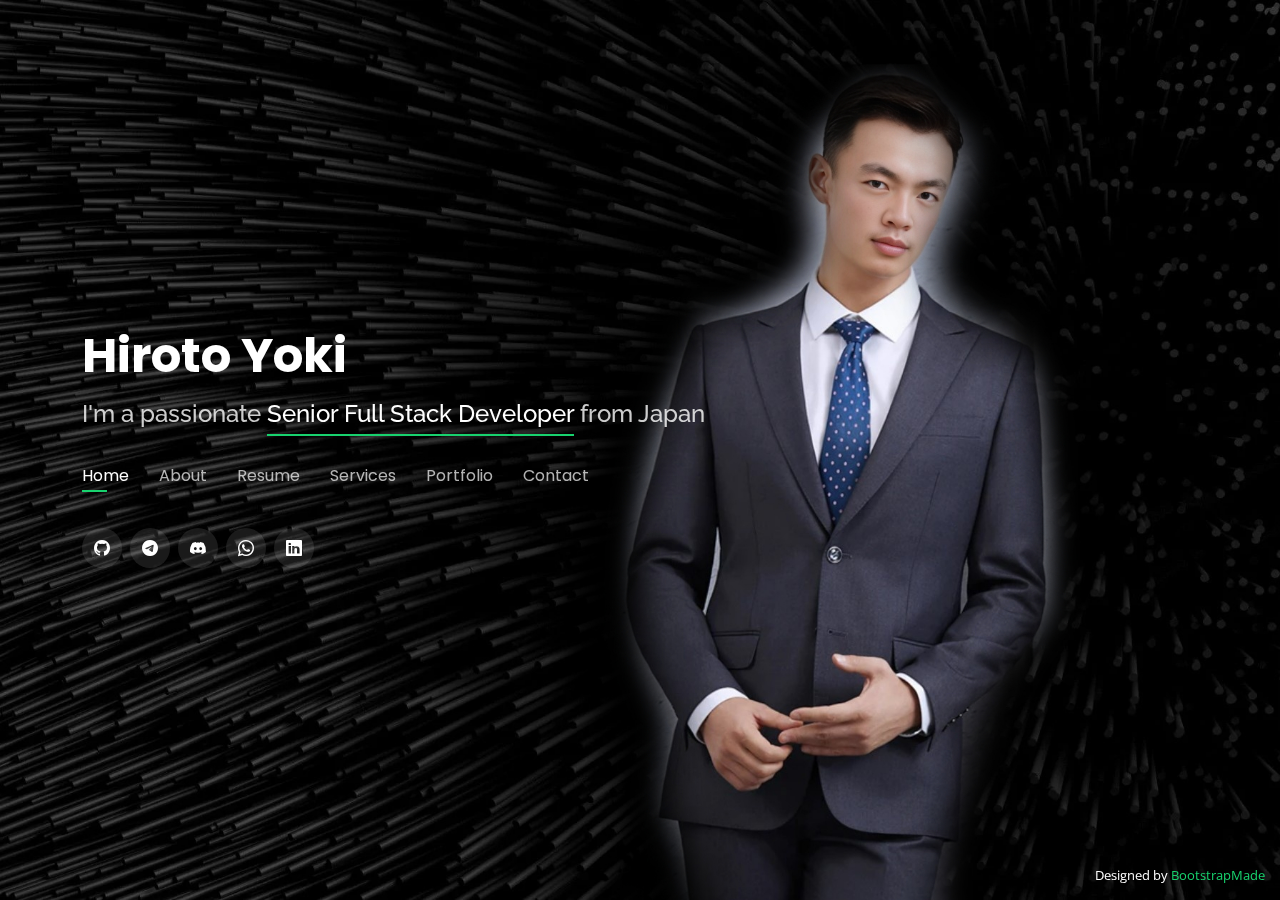
<file: index.html>
<!DOCTYPE html>
<html lang="en">

<head>
  <meta charset="utf-8">
  <meta content="width=device-width, initial-scale=1.0" name="viewport">

  <title>Personal Bootstrap Template</title>
  <meta content="" name="description">
  <meta content="" name="keywords">

  <!-- Favicons -->
  <link href="assets/img/favicon.png" rel="icon">
  <link href="assets/img/apple-touch-icon.png" rel="apple-touch-icon">

  <!-- Google Fonts -->
  <link href="https://fonts.googleapis.com/css?family=Open+Sans:300,300i,400,400i,600,600i,700,700i|Raleway:300,300i,400,400i,500,500i,600,600i,700,700i|Poppins:300,300i,400,400i,500,500i,600,600i,700,700i" rel="stylesheet">

  <!-- Vendor CSS Files -->
  <link href="assets/vendor/bootstrap/css/bootstrap.min.css" rel="stylesheet">
  <link href="assets/vendor/bootstrap-icons/bootstrap-icons.css" rel="stylesheet">
  <link href="assets/vendor/boxicons/css/boxicons.min.css" rel="stylesheet">
  <link href="assets/vendor/glightbox/css/glightbox.min.css" rel="stylesheet">
  <link href="assets/vendor/remixicon/remixicon.css" rel="stylesheet">
  <link href="assets/vendor/swiper/swiper-bundle.min.css" rel="stylesheet">

  <!-- Template Main CSS File -->
  <link href="assets/css/style.css" rel="stylesheet">

  <!-- =======================================================
  * Template Name: Personal
  * Updated: Sep 18 2023 with Bootstrap v5.3.2
  * Template URL: https://bootstrapmade.com/personal-free-resume-bootstrap-template/
  * Author: BootstrapMade.com
  * License: https://bootstrapmade.com/license/
  ======================================================== -->
</head>

<body>

  <!-- ======= Header ======= -->
  <header id="header">
    <div class="container">

      <h1><a href="index.html">Hiroto Yoki</a></h1>
      <!-- Uncomment below if you prefer to use an image logo -->
      <!-- <a href="index.html" class="mr-auto"><img src="assets/img/logo.png" alt="" class="img-fluid"></a> -->
      <h2>I'm a passionate <span>Senior Full Stack Developer</span> from Japan</h2>

      <nav id="navbar" class="navbar">
        <ul>
          <li><a class="nav-link active" href="#header">Home</a></li>
          <li><a class="nav-link" href="#about">About</a></li>
          <li><a class="nav-link" href="#resume">Resume</a></li>
          <li><a class="nav-link" href="#services">Services</a></li>
          <li><a class="nav-link" href="#portfolio">Portfolio</a></li>
          <li><a class="nav-link" href="#contact">Contact</a></li>
        </ul>
        <i class="bi bi-list mobile-nav-toggle"></i>
      </nav><!-- .navbar -->

      <div class="social-links">
        <a href="https://github.com/Timon-star-max" class="github"><i class="bi bi-github"></i></a>
        <a href="#" class="telegram"><i class="bi bi-telegram"></i></a>
        <a href="#" class="discord"><i class="bi bi-discord"></i></a>
        <a href="#" class="whatsapp"><i class="bi bi-whatsapp"></i></a>
        <a href="#" class="linkedin"><i class="bi bi-linkedin"></i></a>
      </div>

    </div>
  </header><!-- End Header -->

  <!-- ======= About Section ======= -->
  <section id="about" class="about">

    <!-- ======= About Me ======= -->
    <div class="about-me container">

      <div class="section-title">
        <h2>About</h2>
        <p>Learn more about me</p>
      </div>

      <div class="row">
        <div class="col-lg-4" data-aos="fade-right">
          <img src="assets/img/me.png" class="img-fluid" alt="">
        </div>
        <div class="col-lg-8 pt-4 pt-lg-0 content" data-aos="fade-left">
          <h3>Senior Web Developer &amp; Mobile App Developer</h3>
          <p class="fst-italic">
            I am a Top notch full stack developer or Rated web/mobile designer with 7+years of experience creating brilliant web/mobile designs and development's ability.
In other word, there is no task that have not been able to accomplish so far, and I will continue to perfectly satisfy client's needs with genius ability.
          </p>
          <div class="row">
            <div class="col-lg-6">
              <ul>
                <li><i class="bi bi-chevron-right"></i> <strong>Birthday:</strong> <span>1 May 1988</span></li>
                <li><i class="bi bi-chevron-right"></i> <strong>Website:</strong> <span>Timon-star-max.github.io</span></li>
                <li><i class="bi bi-chevron-right"></i> <strong>Phone:</strong> <span>+1 315 629 9975</span></li>
                <li><i class="bi bi-chevron-right"></i> <strong>Address:</strong> <span>Tanaka Harunacho, Sakyo-ku-shi</span></li>
              </ul>
            </div>
            <div class="col-lg-6">
              <ul>
                <li><i class="bi bi-chevron-right"></i> <strong>Age:</strong> <span>35</span></li>
                <li><i class="bi bi-chevron-right"></i> <strong>Degree:</strong> <span>Master</span></li>
                <li><i class="bi bi-chevron-right"></i> <strong>Freelance:</strong> <span>Available</span></li>
                <li><i class="bi bi-chevron-right"></i> <strong>Hourly Rate:</strong> <span>40$</span></li>
              </ul>
            </div>
          </div>
          <p>
            Officiis eligendi itaque labore et dolorum mollitia officiis optio vero. Quisquam sunt adipisci omnis et ut. Nulla accusantium dolor incidunt officia tempore. Et eius omnis.
            Cupiditate ut dicta maxime officiis quidem quia. Sed et consectetur qui quia repellendus itaque neque. Aliquid amet quidem ut quaerat cupiditate. Ab et eum qui repellendus omnis culpa magni laudantium dolores.
          </p>
        </div>
      </div>

    </div><!-- End About Me -->

    <!-- ======= Counts ======= -->
    <div class="counts container">

      <div class="row">

        <div class="col-lg-3 col-md-6">
          <div class="count-box">
            <i class="bi bi-emoji-smile"></i>
            <span data-purecounter-start="0" data-purecounter-end="232" data-purecounter-duration="1" class="purecounter"></span>
            <p>Happy Clients</p>
          </div>
        </div>

        <div class="col-lg-3 col-md-6 mt-5 mt-md-0">
          <div class="count-box">
            <i class="bi bi-journal-richtext"></i>
            <span data-purecounter-start="0" data-purecounter-end="521" data-purecounter-duration="1" class="purecounter"></span>
            <p>Projects</p>
          </div>
        </div>

        <div class="col-lg-3 col-md-6 mt-5 mt-lg-0">
          <div class="count-box">
            <i class="bi bi-headset"></i>
            <span data-purecounter-start="0" data-purecounter-end="1463" data-purecounter-duration="1" class="purecounter"></span>
            <p>Hours Of Support</p>
          </div>
        </div>

        <div class="col-lg-3 col-md-6 mt-5 mt-lg-0">
          <div class="count-box">
            <i class="bi bi-award"></i>
            <span data-purecounter-start="0" data-purecounter-end="24" data-purecounter-duration="1" class="purecounter"></span>
            <p>Awards</p>
          </div>
        </div>

      </div>

    </div><!-- End Counts -->

    <!-- ======= Skills  ======= -->
    <div class="skills container">

      <div class="section-title">
        <h2>Skills</h2>
      </div>

      <div class="row skills-content">

        <div class="col-lg-6">
          <P style="padding-top: 20px; color:#29cc61">SENIOR FRONTEND DEVELOPER</P>

          <div class="progress">
            <span class="skill">REACT <i class="val">100%</i></span>
            <div class="progress-bar-wrap">
              <div class="progress-bar" role="progressbar" aria-valuenow="100" aria-valuemin="0" aria-valuemax="100"></div>
            </div>
          </div>

          <div class="progress">
            <span class="skill">JAVASCRIPT <i class="val">100%</i></span>
            <div class="progress-bar-wrap">
              <div class="progress-bar" role="progressbar" aria-valuenow="100" aria-valuemin="0" aria-valuemax="100"></div>
            </div>
          </div>

          <div class="progress">
            <span class="skill">TYPESCRIPT <i class="val">90%</i></span>
            <div class="progress-bar-wrap">
              <div class="progress-bar" role="progressbar" aria-valuenow="90" aria-valuemin="0" aria-valuemax="100"></div>
            </div>
          </div>

          <div class="progress">
            <span class="skill">NEXTJS <i class="val">75%</i></span>
            <div class="progress-bar-wrap">
              <div class="progress-bar" role="progressbar" aria-valuenow="75" aria-valuemin="0" aria-valuemax="100"></div>
            </div>
          </div>

          <div class="progress">
            <span class="skill">NESTJS <i class="val">75%</i></span>
            <div class="progress-bar-wrap">
              <div class="progress-bar" role="progressbar" aria-valuenow="75" aria-valuemin="0" aria-valuemax="100"></div>
            </div>
          </div>

          <div class="progress">
            <span class="skill">SOLIDJS <i class="val">80%</i></span>
            <div class="progress-bar-wrap">
              <div class="progress-bar" role="progressbar" aria-valuenow="80" aria-valuemin="0" aria-valuemax="100"></div>
            </div>
          </div>

          <div class="progress">
            <span class="skill">VUEJS <i class="val">90%</i></span>
            <div class="progress-bar-wrap">
              <div class="progress-bar" role="progressbar" aria-valuenow="90" aria-valuemin="0" aria-valuemax="100"></div>
            </div>
          </div>

          <div class="progress">
            <span class="skill">CSS, SASS, BOOTSTRAP, TAILWINDCSS <i class="val">100%</i></span>
            <div class="progress-bar-wrap">
              <div class="progress-bar" role="progressbar" aria-valuenow="100" aria-valuemin="0" aria-valuemax="100"></div>
            </div>
          </div>

          <P style="padding-top: 20px; color:#29cc61">BLOCKCHAIN EXPERT</P>

          <div class="progress">
            <span class="skill">SOLIDITY <i class="val">100%</i></span>
            <div class="progress-bar-wrap">
              <div class="progress-bar" role="progressbar" aria-valuenow="100" aria-valuemin="0" aria-valuemax="100"></div>
            </div>
          </div>

          <div class="progress">
            <span class="skill">WBE3JS <i class="val">100%</i></span>
            <div class="progress-bar-wrap">
              <div class="progress-bar" role="progressbar" aria-valuenow="100" aria-valuemin="0" aria-valuemax="100"></div>
            </div>
          </div>

          <div class="progress">
            <span class="skill">RUST <i class="val">60%</i></span>
            <div class="progress-bar-wrap">
              <div class="progress-bar" role="progressbar" aria-valuenow="60" aria-valuemin="0" aria-valuemax="100"></div>
            </div>
          </div>

          <div class="progress">
            <span class="skill">RESTAPI <i class="val">80%</i></span>
            <div class="progress-bar-wrap">
              <div class="progress-bar" role="progressbar" aria-valuenow="80" aria-valuemin="0" aria-valuemax="100"></div>
            </div>
          </div>

          <P style="padding-top: 20px; color:#29cc61">SENIOR BACKEND EXPERT</P>

          <div class="progress">
            <span class="skill">PHP <i class="val">100%</i></span>
            <div class="progress-bar-wrap">
              <div class="progress-bar" role="progressbar" aria-valuenow="100" aria-valuemin="0" aria-valuemax="100"></div>
            </div>
          </div>
          <div class="progress">
            <span class="skill">LARAVEL <i class="val">80%</i></span>
            <div class="progress-bar-wrap">
              <div class="progress-bar" role="progressbar" aria-valuenow="80" aria-valuemin="0" aria-valuemax="100"></div>
            </div>
          </div>

          <div class="progress">
            <span class="skill">NODEJS <i class="val">100%</i></span>
            <div class="progress-bar-wrap">
              <div class="progress-bar" role="progressbar" aria-valuenow="100" aria-valuemin="0" aria-valuemax="100"></div>
            </div>
          </div>

          <div class="progress">
            <span class="skill">EXPRESS/DJANGO/FLASK <i class="val">95%</i></span>
            <div class="progress-bar-wrap">
              <div class="progress-bar" role="progressbar" aria-valuenow="95" aria-valuemin="0" aria-valuemax="100"></div>
            </div>
          </div>
        </div>

        <div class="col-lg-6">

          <P style="padding-top: 20px; color:#29cc61">MOBILE APP DEVELOPMENT</P>

          <div class="progress">
            <span class="skill">ANDROID STUDIO <i class="val">90%</i></span>
            <div class="progress-bar-wrap">
              <div class="progress-bar" role="progressbar" aria-valuenow="90" aria-valuemin="0" aria-valuemax="100"></div>
            </div>
          </div>

          <div class="progress">
            <span class="skill">FLUTTER <i class="val">100%</i></span>
            <div class="progress-bar-wrap">
              <div class="progress-bar" role="progressbar" aria-valuenow="100" aria-valuemin="0" aria-valuemax="100"></div>
            </div>
          </div>

          <div class="progress">
            <span class="skill">REACT NATIVE <i class="val">90%</i></span>
            <div class="progress-bar-wrap">
              <div class="progress-bar" role="progressbar" aria-valuenow="90" aria-valuemin="0" aria-valuemax="100"></div>
            </div>
          </div>

          <P style="padding-top: 20px; color:#29cc61">DATABASE</P>

          <div class="progress">
            <span class="skill">MongoDB <i class="val">100%</i></span>
            <div class="progress-bar-wrap">
              <div class="progress-bar" role="progressbar" aria-valuenow="100" aria-valuemin="0" aria-valuemax="100"></div>
            </div>
          </div>

          <div class="progress">
            <span class="skill">MySQL/PostgresSQL <i class="val">100%</i></span>
            <div class="progress-bar-wrap">
              <div class="progress-bar" role="progressbar" aria-valuenow="100" aria-valuemin="0" aria-valuemax="100"></div>
            </div>
          </div>

          <div class="progress">
            <span class="skill">PRISMA <i class="val">75%</i></span>
            <div class="progress-bar-wrap">
              <div class="progress-bar" role="progressbar" aria-valuenow="75" aria-valuemin="0" aria-valuemax="100"></div>
            </div>
          </div>

          <div class="progress">
            <span class="skill">GOOGLE FIREBASE <i class="val">100%</i></span>
            <div class="progress-bar-wrap">
              <div class="progress-bar" role="progressbar" aria-valuenow="100" aria-valuemin="0" aria-valuemax="100"></div>
            </div>
          </div>

          <P style="padding-top: 20px; color:#29cc61">SERVICE</P>

          <div class="progress">
            <span class="skill">AMAZON /AWS <i class="val">80%</i></span>
            <div class="progress-bar-wrap">
              <div class="progress-bar" role="progressbar" aria-valuenow="80" aria-valuemin="0" aria-valuemax="100"></div>
            </div>
          </div>

          <div class="progress">
            <span class="skill">GOOGLE CLOUD /FIREBASE <i class="val">95%</i></span>
            <div class="progress-bar-wrap">
              <div class="progress-bar" role="progressbar" aria-valuenow="95" aria-valuemin="0" aria-valuemax="100"></div>
            </div>
          </div>

        </div>

      </div>

    </div><!-- End Skills -->

    <!-- ======= Interests ======= -->
    <div class="interests container">

      <div class="section-title">
        <h2>Interests</h2>
      </div>

      <div class="row">
        <div class="col-lg-3 col-md-4">
          <div class="icon-box">
            <i class="ri-store-line" style="color: #ffbb2c;"></i>
            <h3>Lorem Ipsum</h3>
          </div>
        </div>
        <div class="col-lg-3 col-md-4 mt-4 mt-md-0">
          <div class="icon-box">
            <i class="ri-bar-chart-box-line" style="color: #5578ff;"></i>
            <h3>Dolor Sitema</h3>
          </div>
        </div>
        <div class="col-lg-3 col-md-4 mt-4 mt-md-0">
          <div class="icon-box">
            <i class="ri-calendar-todo-line" style="color: #e80368;"></i>
            <h3>Sed perspiciatis</h3>
          </div>
        </div>
        <div class="col-lg-3 col-md-4 mt-4 mt-lg-0">
          <div class="icon-box">
            <i class="ri-paint-brush-line" style="color: #e361ff;"></i>
            <h3>Magni Dolores</h3>
          </div>
        </div>
        <div class="col-lg-3 col-md-4 mt-4">
          <div class="icon-box">
            <i class="ri-database-2-line" style="color: #47aeff;"></i>
            <h3>Nemo Enim</h3>
          </div>
        </div>
        <div class="col-lg-3 col-md-4 mt-4">
          <div class="icon-box">
            <i class="ri-gradienter-line" style="color: #ffa76e;"></i>
            <h3>Eiusmod Tempor</h3>
          </div>
        </div>
        <div class="col-lg-3 col-md-4 mt-4">
          <div class="icon-box">
            <i class="ri-file-list-3-line" style="color: #11dbcf;"></i>
            <h3>Midela Teren</h3>
          </div>
        </div>
        <div class="col-lg-3 col-md-4 mt-4">
          <div class="icon-box">
            <i class="ri-price-tag-2-line" style="color: #4233ff;"></i>
            <h3>Pira Neve</h3>
          </div>
        </div>
        <div class="col-lg-3 col-md-4 mt-4">
          <div class="icon-box">
            <i class="ri-anchor-line" style="color: #b2904f;"></i>
            <h3>Dirada Pack</h3>
          </div>
        </div>
        <div class="col-lg-3 col-md-4 mt-4">
          <div class="icon-box">
            <i class="ri-disc-line" style="color: #b20969;"></i>
            <h3>Moton Ideal</h3>
          </div>
        </div>
        <div class="col-lg-3 col-md-4 mt-4">
          <div class="icon-box">
            <i class="ri-base-station-line" style="color: #ff5828;"></i>
            <h3>Verdo Park</h3>
          </div>
        </div>
        <div class="col-lg-3 col-md-4 mt-4">
          <div class="icon-box">
            <i class="ri-fingerprint-line" style="color: #29cc61;"></i>
            <h3>Flavor Nivelanda</h3>
          </div>
        </div>
      </div>

    </div><!-- End Interests -->

    <!-- ======= Testimonials ======= -->
    <div class="testimonials container">

      <div class="section-title">
        <h2>Testimonials</h2>
      </div>

      <div class="testimonials-slider swiper" data-aos="fade-up" data-aos-delay="100">
        <div class="swiper-wrapper">

          <div class="swiper-slide">
            <div class="testimonial-item">
              <p>
                <i class="bx bxs-quote-alt-left quote-icon-left"></i>
                Proin iaculis purus consequat sem cure digni ssim donec porttitora entum suscipit rhoncus. Accusantium quam, ultricies eget id, aliquam eget nibh et. Maecen aliquam, risus at semper.
                <i class="bx bxs-quote-alt-right quote-icon-right"></i>
              </p>
              <img src="assets/img/testimonials/testimonials-1.jpg" class="testimonial-img" alt="">
              <h3>Saul Goodman</h3>
              <h4>Ceo &amp; Founder</h4>
            </div>
          </div><!-- End testimonial item -->

          <div class="swiper-slide">
            <div class="testimonial-item">
              <p>
                <i class="bx bxs-quote-alt-left quote-icon-left"></i>
                Export tempor illum tamen malis malis eram quae irure esse labore quem cillum quid cillum eram malis quorum velit fore eram velit sunt aliqua noster fugiat irure amet legam anim culpa.
                <i class="bx bxs-quote-alt-right quote-icon-right"></i>
              </p>
              <img src="assets/img/testimonials/testimonials-2.jpg" class="testimonial-img" alt="">
              <h3>Sara Wilsson</h3>
              <h4>Designer</h4>
            </div>
          </div><!-- End testimonial item -->

          <div class="swiper-slide">
            <div class="testimonial-item">
              <p>
                <i class="bx bxs-quote-alt-left quote-icon-left"></i>
                Enim nisi quem export duis labore cillum quae magna enim sint quorum nulla quem veniam duis minim tempor labore quem eram duis noster aute amet eram fore quis sint minim.
                <i class="bx bxs-quote-alt-right quote-icon-right"></i>
              </p>
              <img src="assets/img/testimonials/testimonials-3.jpg" class="testimonial-img" alt="">
              <h3>Jena Karlis</h3>
              <h4>Store Owner</h4>
            </div>
          </div><!-- End testimonial item -->

          <div class="swiper-slide">
            <div class="testimonial-item">
              <p>
                <i class="bx bxs-quote-alt-left quote-icon-left"></i>
                Fugiat enim eram quae cillum dolore dolor amet nulla culpa multos export minim fugiat minim velit minim dolor enim duis veniam ipsum anim magna sunt elit fore quem dolore labore illum veniam.
                <i class="bx bxs-quote-alt-right quote-icon-right"></i>
              </p>
              <img src="assets/img/testimonials/testimonials-4.jpg" class="testimonial-img" alt="">
              <h3>Matt Brandon</h3>
              <h4>Freelancer</h4>
            </div>
          </div><!-- End testimonial item -->

          <div class="swiper-slide">
            <div class="testimonial-item">
              <p>
                <i class="bx bxs-quote-alt-left quote-icon-left"></i>
                Quis quorum aliqua sint quem legam fore sunt eram irure aliqua veniam tempor noster veniam enim culpa labore duis sunt culpa nulla illum cillum fugiat legam esse veniam culpa fore nisi cillum quid.
                <i class="bx bxs-quote-alt-right quote-icon-right"></i>
              </p>
              <img src="assets/img/testimonials/testimonials-5.jpg" class="testimonial-img" alt="">
              <h3>John Larson</h3>
              <h4>Entrepreneur</h4>
            </div>
          </div><!-- End testimonial item -->

        </div>
        <div class="swiper-pagination"></div>
      </div>

      <div class="owl-carousel testimonials-carousel">

      </div>

    </div><!-- End Testimonials  -->

  </section><!-- End About Section -->

  <!-- ======= Resume Section ======= -->
  <section id="resume" class="resume">
    <div class="container">

      <div class="section-title">
        <h2>Resume</h2>
        <p>Check My Resume</p>
      </div>

      <div class="row">
        <div class="col-lg-6">
          <h3 class="resume-title">Sumary</h3>
          <div class="resume-item pb-0">
            <h4>Hiroto Yoki</h4>
            <p><em>I am a Top notch full stack developer or Rated web designer with 7+years of experience creating brilliant web designs and development's ability.
              In other word, there is no task that have not been able to accomplish so far, and I will continue to perfectly satisfy client's needs with genius ability.</em></p>
            <p>
            <ul>
              <li>365-1262, Tanaka Harunacho, Sakyo-ku-shi</li>
              <li>+81  +8181-721-9031</li>
              <li>+1(315) 629-9975</li>
              <li>hirotoyoki12345@gmail.com</li>
            </ul>
            </p>
          </div>

          <h3 class="resume-title">Education</h3>
          <div class="resume-item">
            <h4>Bachelor of Computer Science &amp; Graphic Design</h4>
            <h5>APRIL 2006 - AUGUST 2010</h5>
            <p><em>Sophia University, Tokyo Japan</em></p>
            <p>Cultural Enrichment:
              Studying at Sophia is a unique experience due to its central location in Tokyo and its commitment to fostering cultural exchange. Hiroto Yoki has embraced this environment, gaining not only academic knowledge but also cultural insights that have enriched their worldview. Sophia's emphasis on global perspectives is evident in [Graduate's Name]'s approach to various subjects and discussions.
            </p>
            <p>
              Language Proficiency:
              As Sophia University offers programs in both English and Japanese, Hiroto Yoki has had the opportunity to develop bilingual proficiency, a valuable asset in today's globalized world. This language proficiency will undoubtedly open doors to diverse opportunities in [Graduate's Name]'s future endeavors.</p>
          </div>
        </div>
        <div class="col-lg-6">
          <h3 class="resume-title">Professional Experience</h3>
          <div class="resume-item">
            <h4>React/Web3 Developer</h4>
            <h5>APRIL 2022 - June 2023</h5>
            <p><em>PUML Better Health (Contract) </em></p>
            <p>
            <ul>
              <li>Developing functional solutions in exchanging sensitive health records implementing Blockchain.</li>
              <li>Storing the Cryptographic signature of the document as transactions on Ethereum blockchain. </li>
              <li>Developing DApps for PUML NFT Staking and PUML Token Rewards System using HTML, CSS, Typescript, React, NodeJS.</li>
              <li>Built CI/CD pipeline with GitHub Actions for staging and production environment.</li>
              <li>Interacting website with ethereum Blockchain using web3JS API.</li>
            </ul>
            </p>
          </div>
          <div class="resume-item">
            <h4>Vue Developer</h4>
            <h5>JULY 2021 - APRIL 2022</h5>
            <p><em>Satellite.IM (Full Time)</em></p>
            <p>
            <ul>
              <li>Built chatting application using decentralized technologies with peer 2 peer workflows.</li>
              <li>Designed and developed the solana programs and implemented test scripts on the Solana programs using the project-serum/anchor.</li>
              <li>Chatting application integration with Textile Hub and Solana programs.</li>
              <li>Built the voice/video chat microservices using WEBRTC.</li>
              <li>Worked in an Agile, collaborative environment to receive design requirements, peer programs, and test applications.</li>
              <li>Built the UI components using Vue and managed application state using Vuex.</li>
            </ul>
            </p>
          </div>
          <div class="resume-item">
            <h4>React Developer</h4>
            <h5>MAY 2019 - JUNE 2021</h5>
            <p><em>Accenture (Full Time)</em></p>
            <p>
            <ul>
              <li>Used understanding of React fundamentals to promote better component lifecycle practices, increasing turnaround speed by 23% with 100% deadline adherence.</li>
              <li>Communicated with other teams and senior management to adapt 50+ clients’ websites to adapt to changing industry standards.</li>
              <li>Introduced wider use of isomorphic React and Node.js for web applications, decreasing load times by roughly 35%.</li>
              <li>Followed documentation to always remain up-to-speed on what needs to be updated in response to new release versions.</li>
            </ul>
            </p>
          </div>
          <div class="resume-item">
            <h4>Senior Frontend Developer</h4>
            <h5>MARCH 2018 - APRIL 2019</h5>
            <p><em>FortuneSoft (Full Time)</em></p>
            <p>
            <ul>
              <li>Created a custom client dashboard that reduced support tickets by 50% using Vue.</li>
              <li>Collaborated with the UX/UI design teams to improve the website and applications, increasing conversion rates by 25%.</li>
              <li>Daily maintenance of code, debugging issues and solving clients problems.</li>
            </ul>
            </p>
          </div>
          <div class="resume-item">
            <h4>Frontend Lead Developer</h4>
            <h5>JANUARY 2016 - JANUARY 2018</h5>
            <p><em>WebSailors (Full Time)</em></p>
            <p>
            <ul>
              <li>Deliver engaging user experience through optimization of images, code, and cross-browser compatibility, increasing time on Page by +60 seconds for +50 websites</li>
              <li>Expand features, refine code, and improve processes, producing smoother operations and enhancing user engagement.</li>
              <li>Designed dynamic and browser compatible pages using HTML5, CSS3, React and Typescript.</li>
              <li>Built single page applications (SPA), responsive web design, UI using HTML5 grid layouts, CSS3 media queries where it's an expression and can be used to either true or false.</li>
              <li>Ensure effi cient web development by supporting designers and app developers while resolving website performance issues.</li>
            </ul>
            </p>
          </div>
          <div class="resume-item">
            <h4>Frontend Developer</h4>
            <h5>APRIL 2011 - DECEMBER 2015</h5>
            <p><em>SCSK Corporation (Full Time)</em></p>
            <p>
            <ul>
              <li>Worked well independently and on a team to solve problems.</li>
              <li>Converted a design into HTML pages using HTML, CSS while closely working with designers.</li>
              <li>Supported the DevOps team to automate CI/CD processes.</li>
              <li>Implemented websites, mobile applications, and landing pages from concept through deployment.</li>
              <li>Standardized all output with a new, responsive, mobile-ﬁrst approach and strategy.</li>
              <li>Collaborated with product team members to implement new feature developments.</li>
            </ul>
            </p>
          </div>
        </div>
      </div>

    </div>
  </section><!-- End Resume Section -->

  <!-- ======= Services Section ======= -->
  <section id="services" class="services">
    <div class="container">

      <div class="section-title">
        <h2>Services</h2>
        <p>My Services</p>
      </div>

      <div class="row">
        <div class="col-lg-4 col-md-6 d-flex align-items-stretch">
          <div class="icon-box">
            <div class="icon"><i class="bx bxl-dribbble"></i></div>
            <h4><a href="">Offering Mobile App</a></h4>
            <p>As a Flutter/React Native Expert, we can provide you with the best app that satisfies you.</p>
          </div>
        </div>

        <div class="col-lg-4 col-md-6 d-flex align-items-stretch mt-4 mt-md-0">
          <div class="icon-box">
            <div class="icon"><i class="bx bx-file"></i></div>
            <h4><a href="">Reversing App</a></h4>
            <p>Reversing is one of my best techniques. I can reverse all kind of Android / IOS App and I can give you perfect result</p>
          </div>
        </div>

        <div class="col-lg-4 col-md-6 d-flex align-items-stretch mt-4 mt-lg-0">
          <div class="icon-box">
            <div class="icon"><i class="bx bx-tachometer"></i></div>
            <h4><a href="">Blockchain Expert</a></h4>
            <p>🔭 Spent multiple years building up blockchain infrastructure for several organizations with combined experience in FinTech, Software Engineering, and Blockchain Architecture.
              🚀 Participated in the complete product development lifecycle of successfully launched projects based on cutting-edge technologies of DeFi and Cryptography.</p>
          </div>
        </div>

        <div class="col-lg-4 col-md-6 d-flex align-items-stretch mt-4">
          <div class="icon-box">
            <div class="icon"><i class="bx bx-world"></i></div>
            <h4><a href="">React/Mern Frontend provide</a></h4>
            <p>I have a wealth of experience in everything from design and development, including Mern-stack theme and WordPress plugin customisation. With my years in everything digital, I am a massive believer in understanding the clients I work with, their goals, and gaining a true insight into who visits my client's sites. This way, I can develop a site or platform that is user-centric, thus built to convert.</p>
          </div>
        </div>

        <div class="col-lg-4 col-md-6 d-flex align-items-stretch mt-4">
          <div class="icon-box">
            <div class="icon"><i class="bx bx-slideshow"></i></div>
            <h4><a href="">Laravel/Vue Backend provide</a></h4>
            <p>My proficiency in Laravel and Vue.js frameworks allows me to create robust and scalable applications that are easy to maintain and update. I am well-versed in RESTful API design, database architecture, and integration with third-party services, ensuring seamless functionality and user experience.</p>
          </div>
        </div>

        <div class="col-lg-4 col-md-6 d-flex align-items-stretch mt-4">
          <div class="icon-box">
            <div class="icon"><i class="bx bx-arch"></i></div>
            <h4><a href="">Other Development</a></h4>
            <p>💻 Fluent in multiple programming languages, including JavaScript, Python, and Ruby, and always eager to learn more. 🤝 A team player who loves collaborating with others to create awesome products. 🚀 Passionate about staying on the cutting edge of technology and using it to make the world a better place. 🤣 And when I'm not coding, you can find me perfecting my dad jokes and puns.</p>
          </div>
        </div>

      </div>

    </div>
  </section><!-- End Services Section -->

  <!-- ======= Portfolio Section ======= -->
  <section id="portfolio" class="portfolio">
    <div class="container">

      <div class="section-title">
        <h2>Portfolio</h2>
        <p>My Works</p>
      </div>

      <div class="row">
        <div class="col-lg-12 d-flex justify-content-center">
          <ul id="portfolio-flters">
            <li data-filter="*" class="filter-active">All</li>
            <li data-filter=".filter-app">App</li>
            <li data-filter=".filter-card">Card</li>
            <li data-filter=".filter-web">Web</li>
          </ul>
        </div>
      </div>

      <div class="row portfolio-container">

        <div class="col-lg-4 col-md-6 portfolio-item filter-app">
          <div class="portfolio-wrap">
            <img src="assets/img/portfolio/project-1.jpg" class="img-fluid" alt="">
            <div class="portfolio-info">
              <h4>App 1</h4>
              <p>App</p>
              <div class="portfolio-links">
                <a href="assets/img/portfolio/project-1.jpg" data-gallery="portfolioGallery" class="portfolio-lightbox" title="App 1"><i class="bx bx-plus"></i></a>
                <a href="portfolio-details.html" data-gallery="portfolioDetailsGallery" data-glightbox="type: external" class="portfolio-details-lightbox" title="Portfolio Details"><i class="bx bx-link"></i></a>
              </div>
            </div>
          </div>
        </div>

        <div class="col-lg-4 col-md-6 portfolio-item filter-web">
          <div class="portfolio-wrap">
            <img src="assets/img/portfolio/project-2.png" class="img-fluid" alt="">
            <div class="portfolio-info">
              <h4>Web 3</h4>
              <p>Web</p>
              <div class="portfolio-links">
                <a href="assets/img/portfolio/project-2.png" data-gallery="portfolioGallery" class="portfolio-lightbox" title="Web 3"><i class="bx bx-plus"></i></a>
                <a href="portfolio-details.html" data-gallery="portfolioDetailsGallery" data-glightbox="type: external" class="portfolio-details-lightbox" title="Portfolio Details"><i class="bx bx-link"></i></a>
              </div>
            </div>
          </div>
        </div>

        <div class="col-lg-4 col-md-6 portfolio-item filter-app">
          <div class="portfolio-wrap">
            <img src="assets/img/portfolio/project-3.jpg" class="img-fluid" alt="">
            <div class="portfolio-info">
              <h4>App 2</h4>
              <p>App</p>
              <div class="portfolio-links">
                <a href="assets/img/portfolio/project-3.jpg" data-gallery="portfolioGallery" class="portfolio-lightbox" title="App 2"><i class="bx bx-plus"></i></a>
                <a href="portfolio-details.html" data-gallery="portfolioDetailsGallery" data-glightbox="type: external" class="portfolio-details-lightbox" title="Portfolio Details"><i class="bx bx-link"></i></a>
              </div>
            </div>
          </div>
        </div>

        <div class="col-lg-4 col-md-6 portfolio-item filter-card">
          <div class="portfolio-wrap">
            <img src="assets/img/portfolio/project-4.png" class="img-fluid" alt="">
            <div class="portfolio-info">
              <h4>Card 2</h4>
              <p>Card</p>
              <div class="portfolio-links">
                <a href="assets/img/portfolio/project-4.png" data-gallery="portfolioGallery" class="portfolio-lightbox" title="Card 2"><i class="bx bx-plus"></i></a>
                <a href="portfolio-details.html" data-gallery="portfolioDetailsGallery" data-glightbox="type: external" class="portfolio-details-lightbox" title="Portfolio Details"><i class="bx bx-link"></i></a>
              </div>
            </div>
          </div>
        </div>

        <div class="col-lg-4 col-md-6 portfolio-item filter-web">
          <div class="portfolio-wrap">
            <img src="assets/img/portfolio/project-5.png" class="img-fluid" alt="">
            <div class="portfolio-info">
              <h4>Web 2</h4>
              <p>Web</p>
              <div class="portfolio-links">
                <a href="assets/img/portfolio/project-5.png" data-gallery="portfolioGallery" class="portfolio-lightbox" title="Web 2"><i class="bx bx-plus"></i></a>
                <a href="portfolio-details.html" data-gallery="portfolioDetailsGallery" data-glightbox="type: external" class="portfolio-details-lightbox" title="Portfolio Details"><i class="bx bx-link"></i></a>
              </div>
            </div>
          </div>
        </div>

        <div class="col-lg-4 col-md-6 portfolio-item filter-app">
          <div class="portfolio-wrap">
            <img src="assets/img/portfolio/project-6.png" class="img-fluid" alt="">
            <div class="portfolio-info">
              <h4>App 3</h4>
              <p>App</p>
              <div class="portfolio-links">
                <a href="assets/img/portfolio/project-6.png" data-gallery="portfolioGallery" class="portfolio-lightbox" title="App 3"><i class="bx bx-plus"></i></a>
                <a href="portfolio-details.html" data-gallery="portfolioDetailsGallery" data-glightbox="type: external" class="portfolio-details-lightbox" title="Portfolio Details"><i class="bx bx-link"></i></a>
              </div>
            </div>
          </div>
        </div>

        <div class="col-lg-4 col-md-6 portfolio-item filter-card">
          <div class="portfolio-wrap">
            <img src="assets/img/portfolio/project-7.png" class="img-fluid" alt="">
            <div class="portfolio-info">
              <h4>Card 1</h4>
              <p>Card</p>
              <div class="portfolio-links">
                <a href="assets/img/portfolio/project-7.png" data-gallery="portfolioGallery" class="portfolio-lightbox" title="Card 1"><i class="bx bx-plus"></i></a>
                <a href="portfolio-details.html" data-gallery="portfolioDetailsGallery" data-glightbox="type: external" class="portfolio-details-lightbox" title="Portfolio Details"><i class="bx bx-link"></i></a>
              </div>
            </div>
          </div>
        </div>

        <div class="col-lg-4 col-md-6 portfolio-item filter-card">
          <div class="portfolio-wrap">
            <img src="assets/img/portfolio/project-8.jpg" class="img-fluid" alt="">
            <div class="portfolio-info">
              <h4>Card 3</h4>
              <p>Card</p>
              <div class="portfolio-links">
                <a href="assets/img/portfolio/project-8.jpg" data-gallery="portfolioGallery" class="portfolio-lightbox" title="Card 3"><i class="bx bx-plus"></i></a>
                <a href="portfolio-details.html" data-gallery="portfolioDetailsGallery" data-glightbox="type: external" class="portfolio-details-lightbox" title="Portfolio Details"><i class="bx bx-link"></i></a>
              </div>
            </div>
          </div>
        </div>

        <div class="col-lg-4 col-md-6 portfolio-item filter-web">
          <div class="portfolio-wrap">
            <img src="assets/img/portfolio/project-9.png" class="img-fluid" alt="">
            <div class="portfolio-info">
              <h4>Web 3</h4>
              <p>Web</p>
              <div class="portfolio-links">
                <a href="assets/img/portfolio/project-9.png" data-gallery="portfolioGallery" class="portfolio-lightbox" title="Web 3"><i class="bx bx-plus"></i></a>
                <a href="portfolio-details.html" data-gallery="portfolioDetailsGallery" data-glightbox="type: external" class="portfolio-details-lightbox" title="Portfolio Details"><i class="bx bx-link"></i></a>
              </div>
            </div>
          </div>
        </div>
      </div>

    </div>
  </section><!-- End Portfolio Section -->

  <!-- ======= Contact Section ======= -->
  <section id="contact" class="contact">
    <div class="container">

      <div class="section-title">
        <h2>Contact</h2>
        <p>Contact Me</p>
      </div>

      <div class="row mt-2">

        <div class="col-md-6 d-flex align-items-stretch">
          <div class="info-box">
            <i class="bx bx-map"></i>
            <h3>My Address</h3>
            <p>365-1262, Tanaka Harunacho, Sakyo-ku-shi</p>
          </div>
        </div>

        <div class="col-md-6 mt-4 mt-md-0 d-flex align-items-stretch">
          <div class="info-box">
            <i class="bx bx-share-alt"></i>
            <h3>Social Profiles</h3>
            <div class="social-links">
              <a href="#" class="twitter"><i class="bi bi-twitter"></i></a>
              <a href="#" class="facebook"><i class="bi bi-facebook"></i></a>
              <a href="#" class="instagram"><i class="bi bi-instagram"></i></a>
              <a href="#" class="google-plus"><i class="bi bi-skype"></i></a>
              <a href="#" class="linkedin"><i class="bi bi-linkedin"></i></a>
            </div>
          </div>
        </div>

        <div class="col-md-6 mt-4 d-flex align-items-stretch">
          <div class="info-box">
            <i class="bx bx-envelope"></i>
            <h3>Email Me</h3>
            <p>hirotoyoki12345@gmail.com</p>
          </div>
        </div>
        <div class="col-md-6 mt-4 d-flex align-items-stretch">
          <div class="info-box">
            <i class="bx bx-phone-call"></i>
            <h3>Call Me</h3>
            <p>+1 315 629 9975</p>
          </div>
        </div>
      </div>

      <form action="forms/contact.php" method="post" role="form" class="php-email-form mt-4">
        <div class="row">
          <div class="col-md-6 form-group">
            <input type="text" name="name" class="form-control" id="name" placeholder="Your Name" required>
          </div>
          <div class="col-md-6 form-group mt-3 mt-md-0">
            <input type="email" class="form-control" name="email" id="email" placeholder="Your Email" required>
          </div>
        </div>
        <div class="form-group mt-3">
          <input type="text" class="form-control" name="subject" id="subject" placeholder="Subject" required>
        </div>
        <div class="form-group mt-3">
          <textarea class="form-control" name="message" rows="5" placeholder="Message" required></textarea>
        </div>
        <div class="my-3">
          <div class="loading">Loading</div>
          <div class="error-message"></div>
          <div class="sent-message">Your message has been sent. Thank you!</div>
        </div>
        <div class="text-center"><button type="submit">Send Message</button></div>
      </form>

    </div>
  </section><!-- End Contact Section -->

  <div class="credits">
    <!-- All the links in the footer should remain intact. -->
    <!-- You can delete the links only if you purchased the pro version. -->
    <!-- Licensing information: https://bootstrapmade.com/license/ -->
    <!-- Purchase the pro version with working PHP/AJAX contact form: https://bootstrapmade.com/personal-free-resume-bootstrap-template/ -->
    Designed by <a href="https://bootstrapmade.com/">BootstrapMade</a>
  </div>

  <!-- Vendor JS Files -->
  <script src="assets/vendor/purecounter/purecounter_vanilla.js"></script>
  <script src="assets/vendor/bootstrap/js/bootstrap.bundle.min.js"></script>
  <script src="assets/vendor/glightbox/js/glightbox.min.js"></script>
  <script src="assets/vendor/isotope-layout/isotope.pkgd.min.js"></script>
  <script src="assets/vendor/swiper/swiper-bundle.min.js"></script>
  <script src="assets/vendor/waypoints/noframework.waypoints.js"></script>
  <script src="assets/vendor/php-email-form/validate.js"></script>

  <!-- Template Main JS File -->
  <script src="assets/js/main.js"></script>

</body>

</html>
</file>
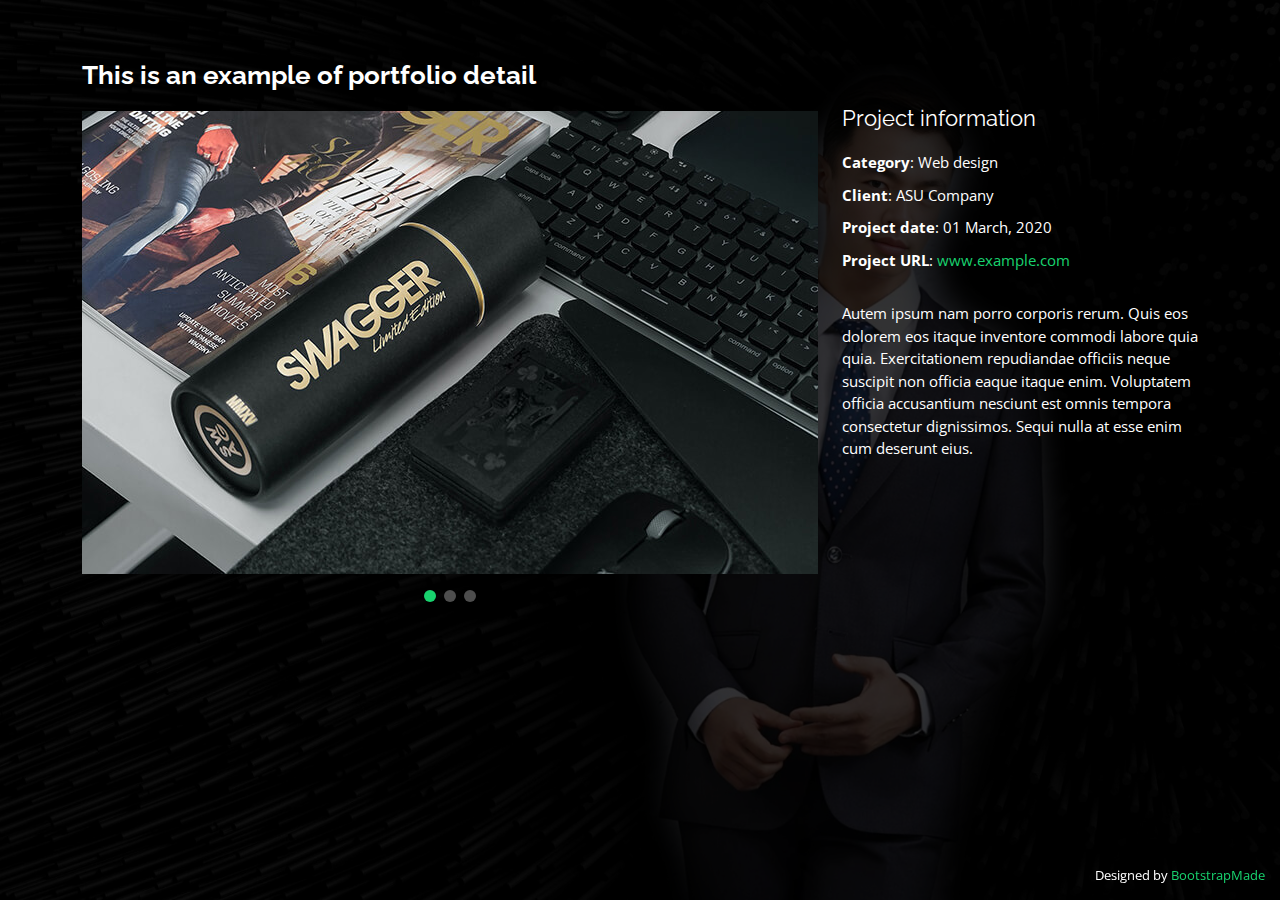
<file: portfolio-details.html>
<!DOCTYPE html>
<html lang="en">

<head>
  <meta charset="utf-8">
  <meta content="width=device-width, initial-scale=1.0" name="viewport">

  <title>Portfolio Details - Personal Bootstrap Template</title>
  <meta content="" name="description">
  <meta content="" name="keywords">

  <!-- Favicons -->
  <link href="assets/img/favicon.png" rel="icon">
  <link href="assets/img/apple-touch-icon.png" rel="apple-touch-icon">

  <!-- Google Fonts -->
  <link href="https://fonts.googleapis.com/css?family=Open+Sans:300,300i,400,400i,600,600i,700,700i|Raleway:300,300i,400,400i,500,500i,600,600i,700,700i|Poppins:300,300i,400,400i,500,500i,600,600i,700,700i" rel="stylesheet">

  <!-- Vendor CSS Files -->
  <link href="assets/vendor/bootstrap/css/bootstrap.min.css" rel="stylesheet">
  <link href="assets/vendor/bootstrap-icons/bootstrap-icons.css" rel="stylesheet">
  <link href="assets/vendor/boxicons/css/boxicons.min.css" rel="stylesheet">
  <link href="assets/vendor/glightbox/css/glightbox.min.css" rel="stylesheet">
  <link href="assets/vendor/remixicon/remixicon.css" rel="stylesheet">
  <link href="assets/vendor/swiper/swiper-bundle.min.css" rel="stylesheet">

  <!-- Template Main CSS File -->
  <link href="assets/css/style.css" rel="stylesheet">

  <!-- =======================================================
  * Template Name: Personal
  * Updated: Sep 18 2023 with Bootstrap v5.3.2
  * Template URL: https://bootstrapmade.com/personal-free-resume-bootstrap-template/
  * Author: BootstrapMade.com
  * License: https://bootstrapmade.com/license/
  ======================================================== -->
</head>

<body>

  <main id="main">

    <!-- ======= Portfolio Details ======= -->
    <div id="portfolio-details" class="portfolio-details">
      <div class="container">

        <div class="row">

          <div class="col-lg-8">
            <h2 class="portfolio-title">This is an example of portfolio detail</h2>

            <div class="portfolio-details-slider swiper">
              <div class="swiper-wrapper align-items-center">

                <div class="swiper-slide">
                  <img src="assets/img/portfolio/portfolio-details-1.jpg" alt="">
                </div>

                <div class="swiper-slide">
                  <img src="assets/img/portfolio/portfolio-details-2.jpg" alt="">
                </div>

                <div class="swiper-slide">
                  <img src="assets/img/portfolio/portfolio-details-3.jpg" alt="">
                </div>

              </div>
              <div class="swiper-pagination"></div>
            </div>

          </div>

          <div class="col-lg-4 portfolio-info">
            <h3>Project information</h3>
            <ul>
              <li><strong>Category</strong>: Web design</li>
              <li><strong>Client</strong>: ASU Company</li>
              <li><strong>Project date</strong>: 01 March, 2020</li>
              <li><strong>Project URL</strong>: <a href="#">www.example.com</a></li>
            </ul>

            <p>
              Autem ipsum nam porro corporis rerum. Quis eos dolorem eos itaque inventore commodi labore quia quia. Exercitationem repudiandae officiis neque suscipit non officia eaque itaque enim. Voluptatem officia accusantium nesciunt est omnis tempora consectetur dignissimos. Sequi nulla at esse enim cum deserunt eius.
            </p>
          </div>

        </div>

      </div>
    </div><!-- End Portfolio Details -->

  </main><!-- End #main -->

  <div class="credits">
    <!-- All the links in the footer should remain intact. -->
    <!-- You can delete the links only if you purchased the pro version. -->
    <!-- Licensing information: https://bootstrapmade.com/license/ -->
    <!-- Purchase the pro version with working PHP/AJAX contact form: https://bootstrapmade.com/personal-free-resume-bootstrap-template/ -->
    Designed by <a href="https://bootstrapmade.com/">BootstrapMade</a>
  </div>

  <!-- Vendor JS Files -->
  <script src="assets/vendor/purecounter/purecounter_vanilla.js"></script>
  <script src="assets/vendor/bootstrap/js/bootstrap.bundle.min.js"></script>
  <script src="assets/vendor/glightbox/js/glightbox.min.js"></script>
  <script src="assets/vendor/isotope-layout/isotope.pkgd.min.js"></script>
  <script src="assets/vendor/swiper/swiper-bundle.min.js"></script>
  <script src="assets/vendor/waypoints/noframework.waypoints.js"></script>
  <script src="assets/vendor/php-email-form/validate.js"></script>

  <!-- Template Main JS File -->
  <script src="assets/js/main.js"></script>

</body>

</html>
</file>
<file: assets/css/style.css>
/**
* Template Name: Personal
* Updated: Sep 18 2023 with Bootstrap v5.3.2
* Template URL: https://bootstrapmade.com/personal-free-resume-bootstrap-template/
* Author: BootstrapMade.com
* License: https://bootstrapmade.com/license/
*/

/*--------------------------------------------------------------
# General
--------------------------------------------------------------*/
body {
  font-family: "Open Sans", sans-serif;
  background-color: #040404;
  color: #fff;
  position: relative;
  background: transparent;
}

body::before {
  content: "";
  position: fixed;
  background: #040404 url("../img/bg.jpg") top right no-repeat;
  background-size: cover;
  left: 0;
  right: 0;
  top: 0;
  height: 100vh;
  z-index: -1;
}

@media (min-width: 1024px) {
  body::before {
    background-attachment: fixed;
  }
}

a {
  color: #18d26e;
  text-decoration: none;
}

a:hover {
  color: #35e888;
  text-decoration: none;
}

h1,
h2,
h3,
h4,
h5,
h6 {
  font-family: "Raleway", sans-serif;
}

/*--------------------------------------------------------------
# Header
--------------------------------------------------------------*/
#header {
  transition: ease-in-out 0.3s;
  position: relative;
  height: 100vh;
  display: flex;
  align-items: center;
  z-index: 997;
  overflow-y: auto;
}

#header * {
  transition: ease-in-out 0.3s;
}

#header h1 {
  font-size: 48px;
  margin: 0;
  padding: 0;
  line-height: 1;
  font-weight: 700;
  font-family: "Poppins", sans-serif;
}

#header h1 a,
#header h1 a:hover {
  color: #fff;
  line-height: 1;
  display: inline-block;
}

#header h2 {
  font-size: 24px;
  margin-top: 20px;
  color: rgba(255, 255, 255, 0.8);
}

#header h2 span {
  color: #fff;
  border-bottom: 2px solid #18d26e;
  padding-bottom: 6px;
}

#header img {
  padding: 0;
  margin: 0;
}

#header .social-links {
  margin-top: 40px;
  display: flex;
}

#header .social-links a {
  font-size: 16px;
  display: flex;
  justify-content: center;
  align-items: center;
  background: rgba(255, 255, 255, 0.1);
  color: #fff;
  line-height: 1;
  margin-right: 8px;
  border-radius: 50%;
  width: 40px;
  height: 40px;
}

#header .social-links a:hover {
  background: #18d26e;
}

@media (max-width: 992px) {
  #header h1 {
    font-size: 36px;
  }

  #header h2 {
    font-size: 20px;
    line-height: 30px;
  }

  #header .social-links {
    margin-top: 15px;
  }

  #header .container {
    display: flex;
    flex-direction: column;
    align-items: center;
  }
}

/* Header Top */
#header.header-top {
  height: 80px;
  position: fixed;
  left: 0;
  top: 0;
  right: 0;
  background: rgba(0, 0, 0, 0.9);
}

#header.header-top .social-links,
#header.header-top h2 {
  display: none;
}

#header.header-top h1 {
  margin-right: auto;
  font-size: 36px;
}

#header.header-top img {
  max-height: 60px;
  margin-right: 20px !important;
}

#header.header-top .container {
  display: flex;
  align-items: center;
}

#header.header-top .navbar {
  margin: 0;
}

@media (max-width: 768px) {
  #header.header-top {
    height: 60px;
  }

  #header.header-top h1 {
    font-size: 26px;
  }
}

/*--------------------------------------------------------------
# Navigation Menu
--------------------------------------------------------------*/
/**
* Desktop Navigation 
*/
.navbar {
  padding: 0;
  margin-top: 35px;
}

.navbar ul {
  margin: 0;
  padding: 0;
  display: flex;
  list-style: none;
  align-items: center;
}

.navbar li {
  position: relative;
}

.navbar li+li {
  margin-left: 30px;
}

.navbar a,
.navbar a:focus {
  display: flex;
  align-items: center;
  justify-content: space-between;
  padding: 0;
  font-family: "Poppins", sans-serif;
  font-size: 16px;
  font-weight: 400;
  color: rgba(255, 255, 255, 0.7);
  white-space: nowrap;
  transition: 0.3s;
}

.navbar a i,
.navbar a:focus i {
  font-size: 12px;
  line-height: 0;
  margin-left: 5px;
}

.navbar a:before {
  content: "";
  position: absolute;
  width: 0;
  height: 2px;
  bottom: -4px;
  left: 0;
  background-color: #18d26e;
  visibility: hidden;
  width: 0px;
  transition: all 0.3s ease-in-out 0s;
}

.navbar a:hover:before,
.navbar li:hover>a:before,
.navbar .active:before {
  visibility: visible;
  width: 25px;
}

.navbar a:hover,
.navbar .active,
.navbar .active:focus,
.navbar li:hover>a {
  color: #fff;
}

/**
* Mobile Navigation 
*/
.mobile-nav-toggle {
  color: #fff;
  font-size: 28px;
  cursor: pointer;
  display: none;
  line-height: 0;
  transition: 0.5s;
  position: fixed;
  right: 15px;
  top: 15px;
}

@media (max-width: 991px) {
  .mobile-nav-toggle {
    display: block;
  }

  .navbar ul {
    display: none;
  }
}

.navbar-mobile {
  position: fixed;
  overflow: hidden;
  top: 0;
  right: 0;
  left: 0;
  bottom: 0;
  background: rgba(0, 0, 0, 0.9);
  transition: 0.3s;
  z-index: 999;
  margin-top: 0;
}

.navbar-mobile .mobile-nav-toggle {
  position: absolute;
  top: 15px;
  right: 15px;
}

.navbar-mobile ul {
  display: block;
  position: absolute;
  top: 55px;
  right: 15px;
  bottom: 45px;
  left: 15px;
  padding: 10px 0;
  overflow-y: auto;
  transition: 0.3s;
  border: 2px solid rgba(255, 255, 255, 0.2);
}

.navbar-mobile li {
  padding: 12px 20px;
}

.navbar-mobile li+li {
  margin: 0;
}

.navbar-mobile a,
.navbar-mobile a:focus {
  font-size: 16px;
  position: relative;
}

/*--------------------------------------------------------------
# Sections General
--------------------------------------------------------------*/
section {
  overflow: hidden;
  position: absolute;
  width: 100%;
  top: 140px;
  bottom: 100%;
  opacity: 0;
  transition: ease-in-out 0.4s;
  z-index: 2;
}

section.section-show {
  top: 100px;
  bottom: auto;
  opacity: 1;
  padding-bottom: 45px;
}

section .container {
  background: rgba(0, 0, 0, 0.9);
  padding: 30px;
}

@media (max-width: 768px) {
  section {
    top: 120px;
  }

  section.section-show {
    top: 80px;
  }
}

.section-title h2 {
  font-size: 14px;
  font-weight: 500;
  padding: 0;
  line-height: 1px;
  margin: 0 0 20px 0;
  letter-spacing: 2px;
  text-transform: uppercase;
  color: #aaaaaa;
  font-family: "Poppins", sans-serif;
}

.section-title h2::after {
  content: "";
  width: 120px;
  height: 1px;
  display: inline-block;
  background: #4ceb95;
  margin: 4px 10px;
}

.section-title p {
  margin: 0;
  margin: -15px 0 15px 0;
  font-size: 36px;
  font-weight: 700;
  text-transform: uppercase;
  font-family: "Poppins", sans-serif;
  color: #fff;
}

/*--------------------------------------------------------------
# About
--------------------------------------------------------------*/
.about-me .content h3 {
  font-weight: 700;
  font-size: 26px;
  color: #18d26e;
}

.about-me .content ul {
  list-style: none;
  padding: 0;
}

.about-me .content ul li {
  margin-bottom: 20px;
  display: flex;
  align-items: center;
}

.about-me .content ul strong {
  margin-right: 10px;
}

.about-me .content ul i {
  font-size: 16px;
  margin-right: 5px;
  color: #18d26e;
  line-height: 0;
}

.about-me .content p:last-child {
  margin-bottom: 0;
}

/*--------------------------------------------------------------
# Counts
--------------------------------------------------------------*/
.counts {
  padding: 70px 0 60px;
}

.counts .count-box {
  padding: 30px 30px 25px 30px;
  width: 100%;
  position: relative;
  text-align: center;
  background: rgba(255, 255, 255, 0.08);
}

.counts .count-box i {
  position: absolute;
  top: -25px;
  left: 50%;
  transform: translateX(-50%);
  font-size: 24px;
  background: rgba(255, 255, 255, 0.1);
  padding: 12px;
  color: #18d26e;
  border-radius: 50px;
  line-height: 0;
}

.counts .count-box span {
  font-size: 36px;
  display: block;
  font-weight: 600;
  color: #fff;
}

.counts .count-box p {
  padding: 0;
  margin: 0;
  font-family: "Raleway", sans-serif;
  font-size: 14px;
}

/*--------------------------------------------------------------
# Skills
--------------------------------------------------------------*/
.skills .progress {
  height: 60px;
  display: block;
  background: none;
  border-radius: 0;
}

.skills .progress .skill {
  padding: 10px 0;
  margin: 0;
  text-transform: uppercase;
  display: block;
  font-weight: 600;
  font-family: "Poppins", sans-serif;
  color: #fff;
}

.skills .progress .skill .val {
  float: right;
  font-style: normal;
}

.skills .progress-bar-wrap {
  background: rgba(255, 255, 255, 0.2);
}

.skills .progress-bar {
  width: 1px;
  height: 10px;
  transition: 0.9s;
  background-color: #18d26e;
}

/*--------------------------------------------------------------
# Interests
--------------------------------------------------------------*/
.interests .icon-box {
  display: flex;
  align-items: center;
  padding: 20px;
  background: rgba(255, 255, 255, 0.08);
  transition: ease-in-out 0.3s;
}

.interests .icon-box i {
  font-size: 32px;
  padding-right: 10px;
  line-height: 1;
}

.interests .icon-box h3 {
  font-weight: 700;
  margin: 0;
  padding: 0;
  line-height: 1;
  font-size: 16px;
  color: #fff;
}

.interests .icon-box:hover {
  background: rgba(255, 255, 255, 0.12);
}

/*--------------------------------------------------------------
# Testimonials
--------------------------------------------------------------*/
.testimonials .testimonials-carousel,
.testimonials .testimonials-slider {
  overflow: hidden;
}

.testimonials .testimonial-item {
  box-sizing: content-box;
  min-height: 320px;
}

.testimonials .testimonial-item .testimonial-img {
  width: 90px;
  border-radius: 50%;
  margin: -40px 0 0 40px;
  position: relative;
  z-index: 2;
  border: 6px solid rgba(255, 255, 255, 0.12);
}

.testimonials .testimonial-item h3 {
  font-size: 18px;
  font-weight: bold;
  margin: 10px 0 5px 45px;
  color: #fff;
}

.testimonials .testimonial-item h4 {
  font-size: 14px;
  color: #999;
  margin: 0 0 0 45px;
}

.testimonials .testimonial-item .quote-icon-left,
.testimonials .testimonial-item .quote-icon-right {
  color: rgba(255, 255, 255, 0.25);
  font-size: 26px;
}

.testimonials .testimonial-item .quote-icon-left {
  display: inline-block;
  left: -5px;
  position: relative;
}

.testimonials .testimonial-item .quote-icon-right {
  display: inline-block;
  right: -5px;
  position: relative;
  top: 10px;
}

.testimonials .testimonial-item p {
  font-style: italic;
  margin: 0 15px 0 15px;
  padding: 20px 20px 60px 20px;
  background: rgba(255, 255, 255, 0.1);
  position: relative;
  border-radius: 6px;
  position: relative;
  z-index: 1;
}

.testimonials .swiper-pagination {
  margin-top: 20px;
  position: relative;
}

.testimonials .swiper-pagination .swiper-pagination-bullet {
  width: 12px;
  height: 12px;
  opacity: 1;
  background-color: rgba(255, 255, 255, 0.3);
}

.testimonials .swiper-pagination .swiper-pagination-bullet-active {
  background-color: #18d26e;
}

/*--------------------------------------------------------------
# Resume
--------------------------------------------------------------*/
.resume .resume-title {
  font-size: 26px;
  font-weight: 700;
  margin-top: 20px;
  margin-bottom: 20px;
  color: #fff;
}

.resume .resume-item {
  padding: 0 0 20px 20px;
  margin-top: -2px;
  border-left: 2px solid rgba(255, 255, 255, 0.2);
  position: relative;
}

.resume .resume-item h4 {
  line-height: 18px;
  font-size: 18px;
  font-weight: 600;
  text-transform: uppercase;
  font-family: "Poppins", sans-serif;
  color: #18d26e;
  margin-bottom: 10px;
}

.resume .resume-item h5 {
  font-size: 16px;
  background: rgba(255, 255, 255, 0.15);
  padding: 5px 15px;
  display: inline-block;
  font-weight: 600;
  margin-bottom: 10px;
}

.resume .resume-item ul {
  padding-left: 20px;
}

.resume .resume-item ul li {
  padding-bottom: 10px;
}

.resume .resume-item:last-child {
  padding-bottom: 0;
}

.resume .resume-item::before {
  content: "";
  position: absolute;
  width: 16px;
  height: 16px;
  border-radius: 50px;
  left: -9px;
  top: 0;
  background: #18d26e;
  border: 2px solid #18d26e;
}

/*--------------------------------------------------------------
# Services
--------------------------------------------------------------*/
.services .icon-box {
  text-align: center;
  background: rgba(204, 204, 204, 0.1);
  padding: 80px 20px;
  transition: all ease-in-out 0.3s;
}

.services .icon-box .icon {
  margin: 0 auto;
  width: 64px;
  height: 64px;
  background: #18d26e;
  border-radius: 5px;
  transition: all 0.3s ease-out 0s;
  display: flex;
  align-items: center;
  justify-content: center;
  margin-bottom: 20px;
  transform-style: preserve-3d;
}

.services .icon-box .icon i {
  color: #fff;
  font-size: 28px;
}

.services .icon-box .icon::before {
  position: absolute;
  content: "";
  left: -8px;
  top: -8px;
  height: 100%;
  width: 100%;
  background: rgba(255, 255, 255, 0.15);
  border-radius: 5px;
  transition: all 0.3s ease-out 0s;
  transform: translateZ(-1px);
}

.services .icon-box h4 {
  font-weight: 700;
  margin-bottom: 15px;
  font-size: 24px;
}

.services .icon-box h4 a {
  color: #fff;
}

.services .icon-box p {
  line-height: 24px;
  font-size: 14px;
  margin-bottom: 0;
}

.services .icon-box:hover {
  background: #18d26e;
  border-color: #18d26e;
}

.services .icon-box:hover .icon {
  background: #fff;
}

.services .icon-box:hover .icon i {
  color: #18d26e;
}

.services .icon-box:hover .icon::before {
  background: #35e888;
}

.services .icon-box:hover h4 a,
.services .icon-box:hover p {
  color: #fff;
}

/*--------------------------------------------------------------
# Portfolio
--------------------------------------------------------------*/
.portfolio .portfolio-item {
  margin-bottom: 30px;
}

.portfolio #portfolio-flters {
  padding: 0;
  margin: 0 auto 15px auto;
  list-style: none;
  text-align: center;
  border-radius: 50px;
  padding: 2px 15px;
}

.portfolio #portfolio-flters li {
  cursor: pointer;
  display: inline-block;
  padding: 8px 16px 10px 16px;
  font-size: 14px;
  font-weight: 600;
  line-height: 1;
  text-transform: uppercase;
  color: #fff;
  background: rgba(255, 255, 255, 0.1);
  margin: 0 3px 10px 3px;
  transition: all 0.3s ease-in-out;
  border-radius: 4px;
}

.portfolio #portfolio-flters li:hover,
.portfolio #portfolio-flters li.filter-active {
  background: #18d26e;
}

.portfolio #portfolio-flters li:last-child {
  margin-right: 0;
}

.portfolio .portfolio-wrap {
  transition: 0.3s;
  position: relative;
  overflow: hidden;
  z-index: 1;
  background: rgba(0, 0, 0, 0.6);
}

.portfolio .portfolio-wrap::before {
  content: "";
  background: rgba(0, 0, 0, 0.6);
  position: absolute;
  left: 30px;
  right: 30px;
  top: 30px;
  bottom: 30px;
  transition: all ease-in-out 0.3s;
  z-index: 2;
  opacity: 0;
}

.portfolio .portfolio-wrap .portfolio-info {
  opacity: 0;
  position: absolute;
  top: 0;
  left: 0;
  right: 0;
  bottom: 0;
  text-align: center;
  z-index: 3;
  transition: all ease-in-out 0.3s;
  display: flex;
  flex-direction: column;
  justify-content: center;
  align-items: center;
}

.portfolio .portfolio-wrap .portfolio-info::before {
  display: block;
  content: "";
  width: 48px;
  height: 48px;
  position: absolute;
  top: 35px;
  left: 35px;
  border-top: 3px solid #fff;
  border-left: 3px solid #fff;
  transition: all 0.5s ease 0s;
  z-index: 9994;
}

.portfolio .portfolio-wrap .portfolio-info::after {
  display: block;
  content: "";
  width: 48px;
  height: 48px;
  position: absolute;
  bottom: 35px;
  right: 35px;
  border-bottom: 3px solid #fff;
  border-right: 3px solid #fff;
  transition: all 0.5s ease 0s;
  z-index: 9994;
}

.portfolio .portfolio-wrap .portfolio-info h4 {
  font-size: 20px;
  color: #fff;
  font-weight: 600;
}

.portfolio .portfolio-wrap .portfolio-info p {
  color: #ffffff;
  font-size: 14px;
  text-transform: uppercase;
  padding: 0;
  margin: 0;
}

.portfolio .portfolio-wrap .portfolio-links {
  text-align: center;
  z-index: 4;
}

.portfolio .portfolio-wrap .portfolio-links a {
  color: #fff;
  margin: 0 2px;
  font-size: 28px;
  display: inline-block;
  transition: 0.3s;
}

.portfolio .portfolio-wrap .portfolio-links a:hover {
  color: #63eda3;
}

.portfolio .portfolio-wrap:hover::before {
  top: 0;
  left: 0;
  right: 0;
  bottom: 0;
  opacity: 1;
}

.portfolio .portfolio-wrap:hover .portfolio-info {
  opacity: 1;
}

.portfolio .portfolio-wrap:hover .portfolio-info::before {
  top: 15px;
  left: 15px;
}

.portfolio .portfolio-wrap:hover .portfolio-info::after {
  bottom: 15px;
  right: 15px;
}

/*--------------------------------------------------------------
# Portfolio Details
--------------------------------------------------------------*/
.portfolio-details {
  padding-top: 40px;
  background: rgba(0, 0, 0, 0.8);
  position: fixed;
  left: 0;
  right: 0;
  top: 0;
  bottom: 0;
  overflow-y: auto;
}

.portfolio-details .container {
  padding-top: 20px;
  padding-bottom: 40px;
}

.portfolio-details .portfolio-title {
  font-size: 26px;
  font-weight: 700;
  margin-bottom: 20px;
}

.portfolio-details .portfolio-info {
  padding-top: 45px;
}

.portfolio-details .portfolio-info h3 {
  font-size: 22px;
  font-weight: 400;
  margin-bottom: 20px;
}

.portfolio-details .portfolio-info ul {
  list-style: none;
  padding: 0;
  font-size: 15px;
}

.portfolio-details .portfolio-info ul li+li {
  margin-top: 10px;
}

.portfolio-details .portfolio-info p {
  font-size: 15px;
  padding: 15px 0 0 0;
}

@media (max-width: 992px) {
  .portfolio-details .portfolio-info {
    padding-top: 20px;
  }
}

.portfolio-details .swiper-pagination {
  margin-top: 20px;
  position: relative;
}

.portfolio-details .swiper-pagination .swiper-pagination-bullet {
  width: 12px;
  height: 12px;
  opacity: 1;
  background-color: rgba(255, 255, 255, 0.3);
}

.portfolio-details .swiper-pagination .swiper-pagination-bullet-active {
  background-color: #18d26e;
}

/*--------------------------------------------------------------
# Contact
--------------------------------------------------------------*/
.contact .info-box {
  color: #444444;
  padding: 20px;
  width: 100%;
  background: rgba(255, 255, 255, 0.08);
}

.contact .info-box i.bx {
  font-size: 24px;
  color: #18d26e;
  border-radius: 50%;
  padding: 14px;
  float: left;
  background: rgba(255, 255, 255, 0.1);
}

.contact .info-box h3 {
  font-size: 20px;
  color: rgba(255, 255, 255, 0.5);
  font-weight: 700;
  margin: 10px 0 8px 68px;
}

.contact .info-box p {
  padding: 0;
  color: #fff;
  line-height: 24px;
  font-size: 14px;
  margin: 0 0 0 68px;
}

.contact .info-box .social-links {
  margin: 5px 0 0 68px;
  display: flex;
}

.contact .info-box .social-links a {
  font-size: 18px;
  display: inline-block;
  color: #fff;
  line-height: 1;
  margin-right: 12px;
  transition: 0.3s;
}

.contact .info-box .social-links a:hover {
  color: #18d26e;
}

.contact .php-email-form {
  padding: 30px;
  background: rgba(255, 255, 255, 0.08);
}

.contact .php-email-form .error-message {
  display: none;
  background: rgba(255, 255, 255, 0.08);
  background: #ed3c0d;
  text-align: left;
  padding: 15px;
  font-weight: 600;
}

.contact .php-email-form .error-message br+br {
  margin-top: 25px;
}

.contact .php-email-form .sent-message {
  display: none;
  background: rgba(255, 255, 255, 0.08);
  background: #18d26e;
  text-align: center;
  padding: 15px;
  font-weight: 600;
}

.contact .php-email-form .loading {
  display: none;
  background: rgba(255, 255, 255, 0.08);
  text-align: center;
  padding: 15px;
}

.contact .php-email-form .loading:before {
  content: "";
  display: inline-block;
  border-radius: 50%;
  width: 24px;
  height: 24px;
  margin: 0 10px -6px 0;
  border: 3px solid #18d26e;
  border-top-color: #eee;
  animation: animate-loading 1s linear infinite;
}

.contact .php-email-form input,
.contact .php-email-form textarea {
  border-radius: 0;
  box-shadow: none;
  font-size: 14px;
  background: rgba(255, 255, 255, 0.08);
  border: 0;
  transition: 0.3s;
  color: #fff;
}

.contact .php-email-form input:focus,
.contact .php-email-form textarea:focus {
  background-color: rgba(255, 255, 255, 0.11);
}

.contact .php-email-form input::-moz-placeholder,
.contact .php-email-form textarea::-moz-placeholder {
  color: rgba(255, 255, 255, 0.3);
  opacity: 1;
}

.contact .php-email-form input::placeholder,
.contact .php-email-form textarea::placeholder {
  color: rgba(255, 255, 255, 0.3);
  opacity: 1;
}

.contact .php-email-form input {
  padding: 10px 15px;
}

.contact .php-email-form textarea {
  padding: 12px 15px;
}

.contact .php-email-form button[type=submit] {
  background: #18d26e;
  border: 0;
  padding: 10px 30px;
  color: #fff;
  transition: 0.4s;
  border-radius: 4px;
}

.contact .php-email-form button[type=submit]:hover {
  background: #15bb62;
}

@keyframes animate-loading {
  0% {
    transform: rotate(0deg);
  }

  100% {
    transform: rotate(360deg);
  }
}

/*--------------------------------------------------------------
# Credits
--------------------------------------------------------------*/
.credits {
  position: fixed;
  right: 0;
  left: 0;
  bottom: 0;
  padding: 15px;
  text-align: right;
  font-size: 13px;
  color: #fff;
  z-index: 999999;
}

@media (max-width: 992px) {
  .credits {
    text-align: center;
    padding: 10px;
    background: rgba(0, 0, 0, 0.8);
  }
}

.credits a {
  color: #18d26e;
  transition: 0.3s;
}

.credits a:hover {
  color: #fff;
}
</file>
